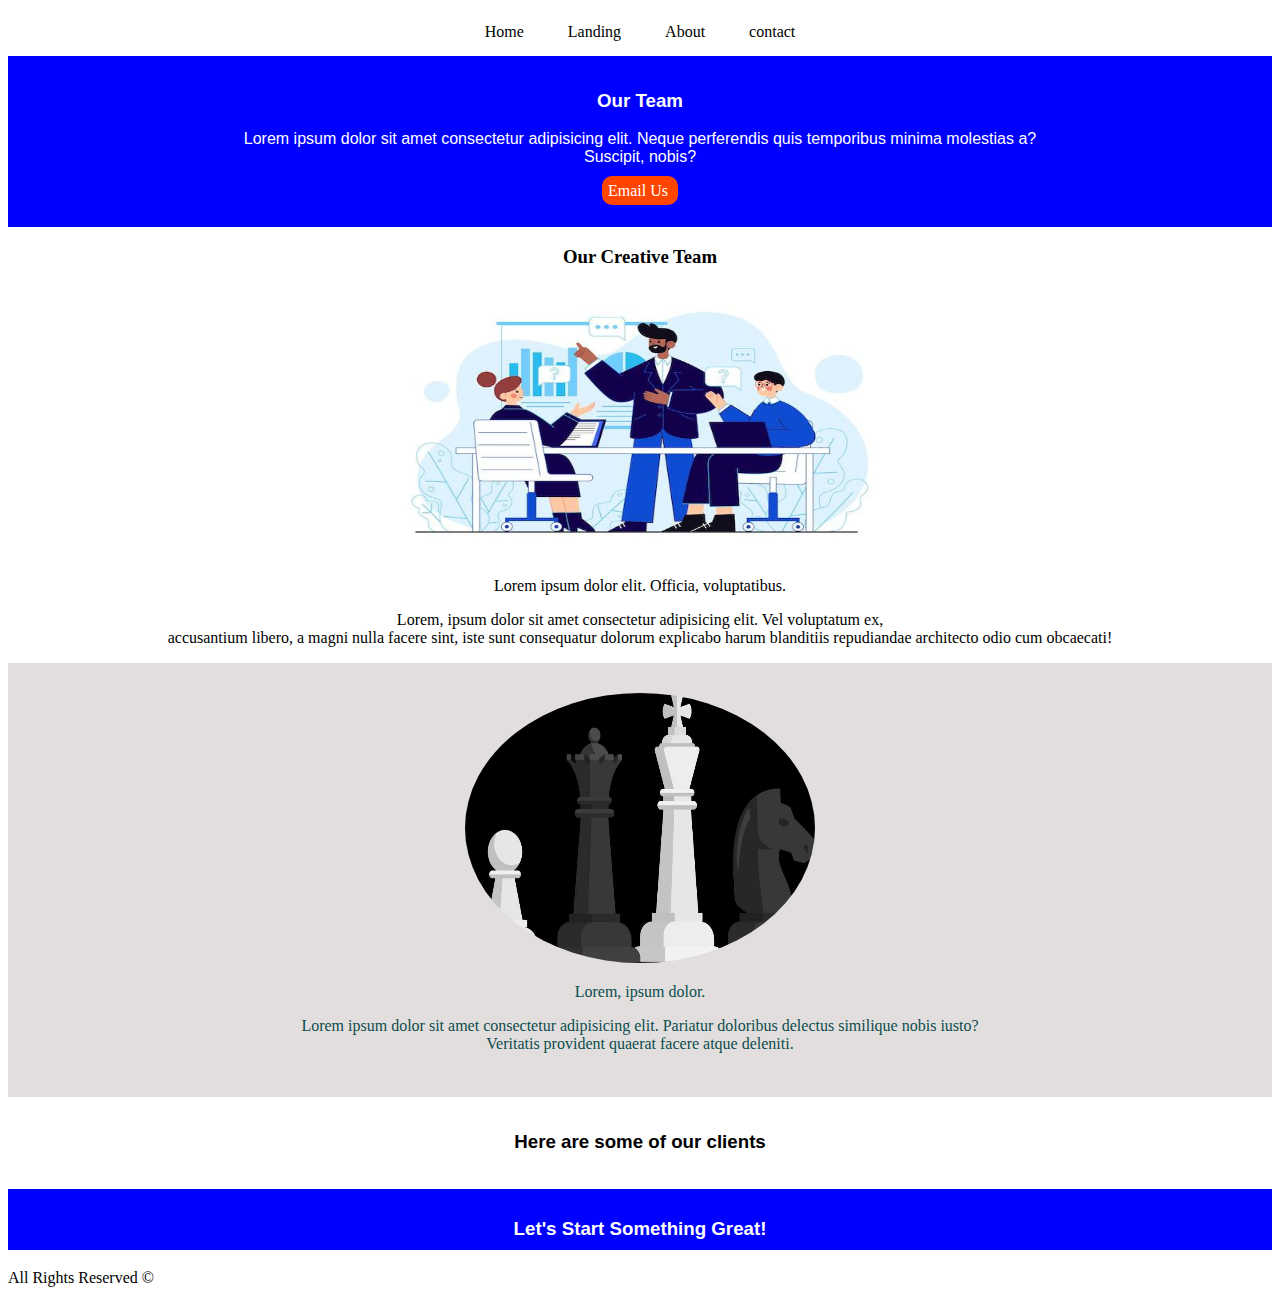
<file: WebD-v0.02-Beta/index.html>
<!DOCTYPE html>
<html lang="en">
<head>
    <link rel="stylesheet" href="./style.css">
    <meta charset="UTF-8">
    <meta name="viewport" content="width=device-width, initial-scale=1.0">
    <title>Class Work</title>
</head>
<body>
    <div class="contn">
       <div class="header">
            <p class="p1">
                <a href="#">Home</a>
                <a href="#">Landing</a>
                <a href="./index2.html">About</a>
                <a href="#">contact</a>
            </p>
        </div>
        <div class="body1">
            <h3>Our Team</h3>
            <p>Lorem ipsum dolor sit amet consectetur adipisicing elit. Neque perferendis quis temporibus minima molestias a?<br> Suscipit, nobis?</p>
            <span class="sp1"><a class="a1" href="#">Email Us</a></span>
        </div>
        <div class="body2">
            <h3>Our Creative Team</h3>
            <img class="img1" src="./images/team work illustrator.jpg" alt="Team">
            <p>Lorem ipsum dolor elit. Officia, voluptatibus.</p>
            <p>Lorem, ipsum dolor sit amet consectetur adipisicing elit. Vel voluptatum ex, <br> accusantium libero, a magni nulla facere sint, iste sunt consequatur dolorum explicabo harum blanditiis repudiandae architecto odio cum obcaecati!</p>
        </div>
        <div class="body3">
            <div>
                <span class="sp2"><img class="img2" src="./images/image2.jpeg" alt="jeffery"></span>
                <p>Lorem, ipsum dolor.</p>
                <p>Lorem ipsum dolor sit amet consectetur adipisicing elit. Pariatur doloribus delectus similique nobis iusto? <br> Veritatis provident quaerat facere atque deleniti.</p>
            </div>
            <br>
        </div>
        <div class="footer1">
            <h3>Here are some of our clients</h3>

            <br>
        </div>
        <div class="footer2">
            <h3>Let's Start Something Great!</h3>
        </div>
        <div class="footer3">
            <p>All Rights Reserved ©</p>
        </div>
    </div>
</body>
</html>
</file>
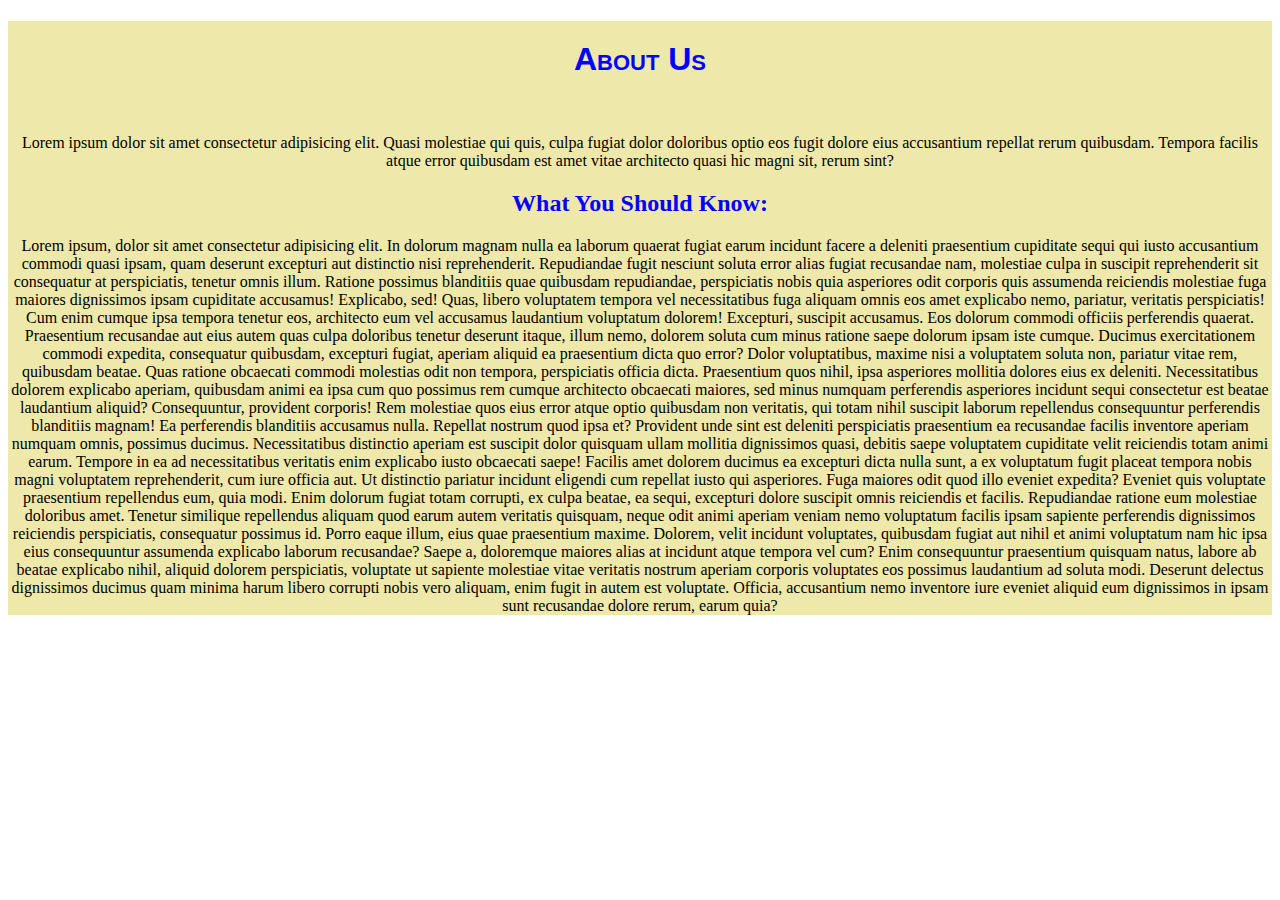
<file: WebD-v0.02-Beta/index2.html>
<!DOCTYPE html>
<html lang="en">
<head>
    <link rel="stylesheet" href="./style.css">
    <meta charset="UTF-8">
    <meta name="viewport" content="width=device-width, initial-scale=1.0">
    <title>Class Work: About Page</title>
</head>
<body>
    <div class="main">
        <h1 class="ih1">About Us</h1>
        <br>
        <P class="ip1">Lorem ipsum dolor sit amet consectetur adipisicing elit. Quasi molestiae qui quis, culpa fugiat dolor doloribus optio eos fugit dolore eius accusantium repellat rerum quibusdam. Tempora facilis atque error quibusdam est amet vitae architecto quasi hic magni sit, rerum sint?</P>
        <h2 class="ih2">What You Should Know:</h2>
        <p>Lorem ipsum, dolor sit amet consectetur adipisicing elit. In dolorum magnam nulla ea laborum quaerat fugiat earum incidunt facere a deleniti praesentium cupiditate sequi qui iusto accusantium commodi quasi ipsam, quam deserunt excepturi aut distinctio nisi reprehenderit. Repudiandae fugit nesciunt soluta error alias fugiat recusandae nam, molestiae culpa in suscipit reprehenderit sit consequatur at perspiciatis, tenetur omnis illum. Ratione possimus blanditiis quae quibusdam repudiandae, perspiciatis nobis quia asperiores odit corporis quis assumenda reiciendis molestiae fuga maiores dignissimos ipsam cupiditate accusamus! Explicabo, sed! Quas, libero voluptatem tempora vel necessitatibus fuga aliquam omnis eos amet explicabo nemo, pariatur, veritatis perspiciatis! Cum enim cumque ipsa tempora tenetur eos, architecto eum vel accusamus laudantium voluptatum dolorem! Excepturi, suscipit accusamus. Eos dolorum commodi officiis perferendis quaerat. Praesentium recusandae aut eius autem quas culpa doloribus tenetur deserunt itaque, illum nemo, dolorem soluta cum minus ratione saepe dolorum ipsam iste cumque. Ducimus exercitationem commodi expedita, consequatur quibusdam, excepturi fugiat, aperiam aliquid ea praesentium dicta quo error? Dolor voluptatibus, maxime nisi a voluptatem soluta non, pariatur vitae rem, quibusdam beatae. Quas ratione obcaecati commodi molestias odit non tempora, perspiciatis officia dicta. Praesentium quos nihil, ipsa asperiores mollitia dolores eius ex deleniti. Necessitatibus dolorem explicabo aperiam, quibusdam animi ea ipsa cum quo possimus rem cumque architecto obcaecati maiores, sed minus numquam perferendis asperiores incidunt sequi consectetur est beatae laudantium aliquid? Consequuntur, provident corporis! Rem molestiae quos eius error atque optio quibusdam non veritatis, qui totam nihil suscipit laborum repellendus consequuntur perferendis blanditiis magnam! Ea perferendis blanditiis accusamus nulla. Repellat nostrum quod ipsa et? Provident unde sint est deleniti perspiciatis praesentium ea recusandae facilis inventore aperiam numquam omnis, possimus ducimus. Necessitatibus distinctio aperiam est suscipit dolor quisquam ullam mollitia dignissimos quasi, debitis saepe voluptatem cupiditate velit reiciendis totam animi earum. Tempore in ea ad necessitatibus veritatis enim explicabo iusto obcaecati saepe! Facilis amet dolorem ducimus ea excepturi dicta nulla sunt, a ex voluptatum fugit placeat tempora nobis magni voluptatem reprehenderit, cum iure officia aut. Ut distinctio pariatur incidunt eligendi cum repellat iusto qui asperiores. Fuga maiores odit quod illo eveniet expedita? Eveniet quis voluptate praesentium repellendus eum, quia modi. Enim dolorum fugiat totam corrupti, ex culpa beatae, ea sequi, excepturi dolore suscipit omnis reiciendis et facilis. Repudiandae ratione eum molestiae doloribus amet. Tenetur similique repellendus aliquam quod earum autem veritatis quisquam, neque odit animi aperiam veniam nemo voluptatum facilis ipsam sapiente perferendis dignissimos reiciendis perspiciatis, consequatur possimus id. Porro eaque illum, eius quae praesentium maxime. Dolorem, velit incidunt voluptates, quibusdam fugiat aut nihil et animi voluptatum nam hic ipsa eius consequuntur assumenda explicabo laborum recusandae? Saepe a, doloremque maiores alias at incidunt atque tempora vel cum? Enim consequuntur praesentium quisquam natus, labore ab beatae explicabo nihil, aliquid dolorem perspiciatis, voluptate ut sapiente molestiae vitae veritatis nostrum aperiam corporis voluptates eos possimus laudantium ad soluta modi. Deserunt delectus dignissimos ducimus quam minima harum libero corrupti nobis vero aliquam, enim fugit in autem est voluptate. Officia, accusantium nemo inventore iure eveniet aliquid eum dignissimos in ipsam sunt recusandae dolore rerum, earum quia?</p>
    </div>
</body>
</html>
</file>
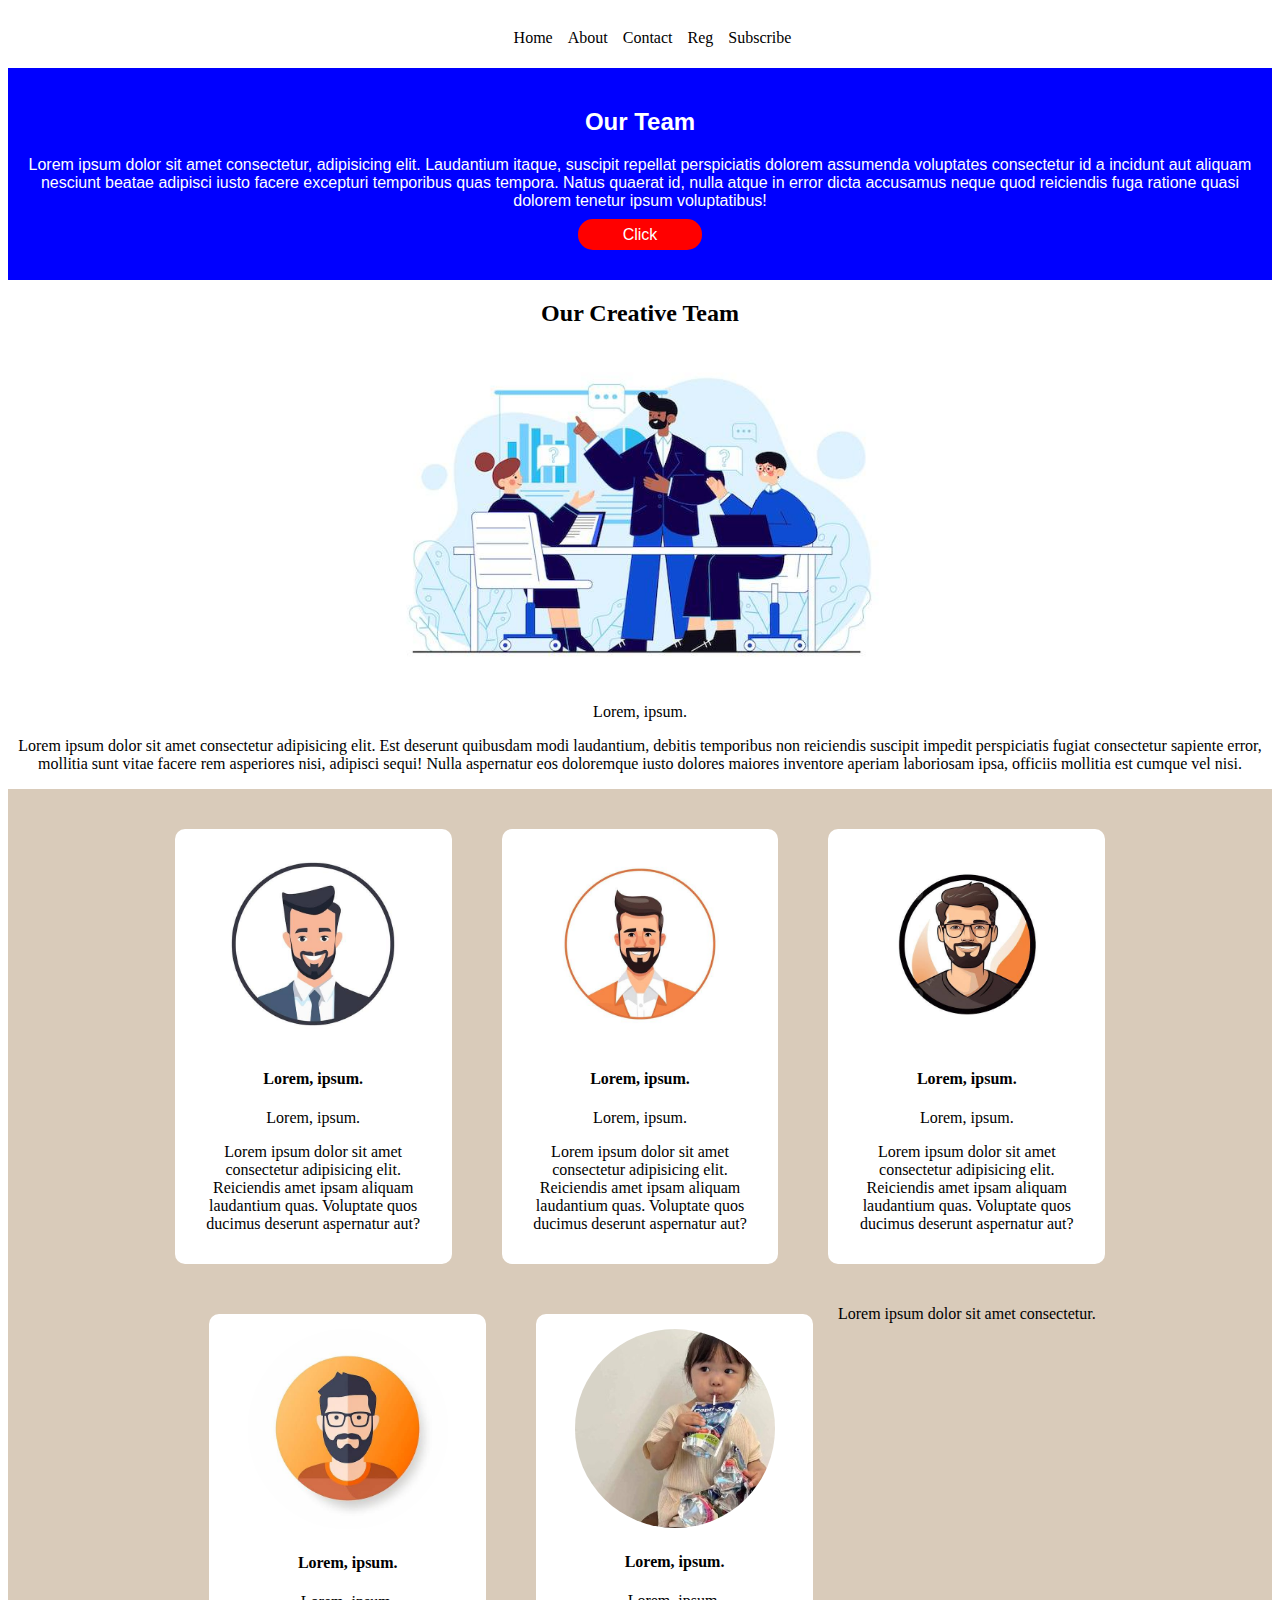
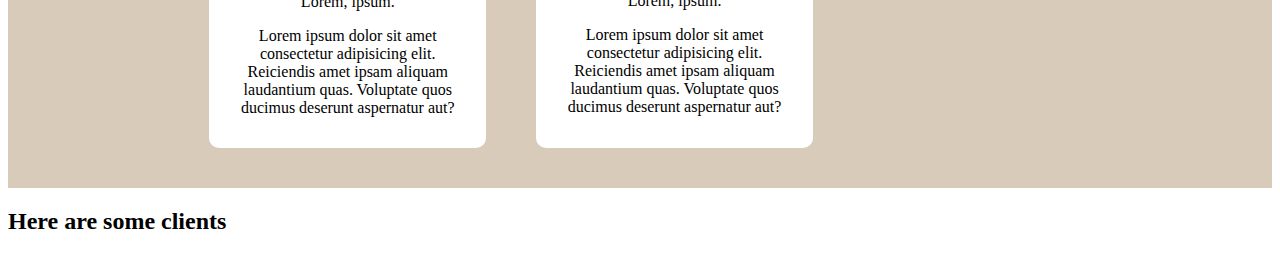
<file: WebD-v0.02-Beta/index3.html>
<!DOCTYPE html>
<html lang="en">
<head>
    <meta charset="UTF-8">
    <meta name="viewport" content="width=device-width, initial-scale=1.0">
    <title>Document</title>
    <link rel="stylesheet" href="./style2.css">
    <link rel="stylesheet" href="https://cdnjs.cloudflare.com/ajax/libs/font-awesome/6.5.2/css/all.min.css" integrity="sha512-SnH5WK+bZxgPHs44uWIX+LLJAJ9/2PkPKZ5QiAj6Ta86w+fsb2TkcmfRyVX3pBnMFcV7oQPJkl9QevSCWr3W6A==" crossorigin="anonymous" referrerpolicy="no-referrer" />
</head>
<body>
    <div class="nav">
        <ul>
            <li><a href="">Home</a></li>
            <li><a href="">About</a></li>
            <li><a href="">Contact</a></li>
            <li><a href="">Reg</a></li>
            <li><a href="">Subscribe</a></li>
            
        </ul>

    </div>
    <div class="OT">
        <h2>Our Team</h2>
        <p>Lorem ipsum dolor sit amet consectetur, adipisicing elit. Laudantium itaque, suscipit repellat perspiciatis dolorem assumenda voluptates consectetur id a incidunt aut aliquam nesciunt beatae adipisci iusto facere excepturi temporibus quas tempora. Natus quaerat id, nulla atque in error dicta accusamus neque quod reiciendis fuga ratione quasi dolorem tenetur ipsum voluptatibus!</p>   
        <p><a class="click" href=""><span>Click</span></a></p>     
    </div>
    
    <div class="OCT">
        <h2>Our Creative Team</h2>
        <img src="./images/team work illustrator.jpg" alt="">
        <p>Lorem, ipsum.</p>
        <p>Lorem ipsum dolor sit amet consectetur adipisicing elit. Est deserunt quibusdam modi laudantium, debitis temporibus non reiciendis suscipit impedit perspiciatis fugiat consectetur sapiente error, mollitia sunt vitae facere rem asperiores nisi, adipisci sequi! Nulla aspernatur eos doloremque iusto dolores maiores inventore aperiam laboriosam ipsa, officiis mollitia est cumque vel nisi.</p>
    </div>
    <div class="card">
        <div class="card1">
            <img src="./images/photo1.jpg" alt="">
            <h4>Lorem, ipsum.</h4>
            <p>Lorem, ipsum.</p>
            <p>Lorem ipsum dolor sit amet consectetur adipisicing elit. Reiciendis amet ipsam aliquam laudantium quas. Voluptate quos ducimus deserunt aspernatur aut?</p>
            <p><span><i class="fa-brands fa-facebook-f"></i></span> <span><i class="fa-brands fa-twitter"></i></span> <span><i class="fa-brands fa-instagram"></i></span></p>
        </div>
        <div class="card1">
            <img src="./images/photo2.jpg" alt="">
            <h4>Lorem, ipsum.</h4>
            <p>Lorem, ipsum.</p>
            <p>Lorem ipsum dolor sit amet consectetur adipisicing elit. Reiciendis amet ipsam aliquam laudantium quas. Voluptate quos ducimus deserunt aspernatur aut?</p>
            <p><span><i class="fa-brands fa-facebook-f"></i></span> <span><i class="fa-brands fa-twitter"></i></span> <span><i class="fa-brands fa-instagram"></i></span></p>
        </div>
        <div class="card1">
            <img src="./images/photo3.jpeg" alt="">
            <h4>Lorem, ipsum.</h4>
            <p>Lorem, ipsum.</p>
            <p>Lorem ipsum dolor sit amet consectetur adipisicing elit. Reiciendis amet ipsam aliquam laudantium quas. Voluptate quos ducimus deserunt aspernatur aut?</p>
            <p><span><i class="fa-brands fa-facebook-f"></i></span> <span><i class="fa-brands fa-twitter"></i></span> <span><i class="fa-brands fa-instagram"></i></span></p>
        </div>
        <div class="card1">
            <img src="./images/photo4.jpeg" alt="">
            <h4>Lorem, ipsum.</h4>
            <p>Lorem, ipsum.</p>
            <p>Lorem ipsum dolor sit amet consectetur adipisicing elit. Reiciendis amet ipsam aliquam laudantium quas. Voluptate quos ducimus deserunt aspernatur aut?</p>
            <p><span><i class="fa-brands fa-facebook-f"></i></span> <span><i class="fa-brands fa-twitter"></i></span> <span><i class="fa-brands fa-instagram"></i></span></p>
        </div>
        <div class="card1">
            <img src="./images/image4.jpeg" alt="">
            <h4>Lorem, ipsum.</h4>
            <p>Lorem, ipsum.</p>
            <p>Lorem ipsum dolor sit amet consectetur adipisicing elit. Reiciendis amet ipsam aliquam laudantium quas. Voluptate quos ducimus deserunt aspernatur aut?</p>
            <p><span><i class="fa-brands fa-facebook-f"></i></span> <span><i class="fa-brands fa-twitter"></i></span> <span><i class="fa-brands fa-instagram"></i></span></p>
        </div>
        <p>Lorem ipsum dolor sit amet consectetur.</p>
    </div>
    <div class="client">
        <h2>Here are some clients</h2>

    </div>
</body>
</html>
</file>
<file: WebD-v0.02-Beta/style.css>
/* styln header display */
.header{
    text-align: center;
    padding: 15px;

}
.contn .header .p1{
    display: inline;
    
}
.contn .header .p1 a{
    margin: 20px;
    padding-top: 10px;
    text-decoration: none;
    color: black;
}
/* styln body1 */
.contn .body1{
    text-align: center;
    background-color: blue;
    padding: 15px;
    padding-bottom: 27px;
}
.contn .body1 h3{
    font-family:'Gill Sans', 'Gill Sans MT', Calibri, 'Trebuchet MS', sans-serif;
    color: white;
    font-weight: bold;
}
.contn .body1 p{
    color: white;
    font-family:'Gill Sans', 'Gill Sans MT', Calibri, 'Trebuchet MS', sans-serif;
}
.contn .body1 .sp1{
    padding: 6px 6px;
    padding-left: 6px;
    padding-right: 10px;
    border-radius: 10px;
    background-color:orangered;
    
}
.sp1:hover{
    letter-spacing: 3px;
}
.contn .body1 .a1{
    text-decoration: none;
    color: white;
}
/* Styln body2 */
.contn .body2{
    text-align: center;
    background: white;
}
.contn .body2 .img1{
    width: 500px;
    height: 270px;
}
/* Styln body3 */
.contn .body3{
    text-align: center;
    background: rgb(226, 222, 222);
    padding-top: 30px;
    padding-bottom: 10px;
}
.contn .body3 .img2{
    border-radius:50%;
    width: 350px;
    height: 270px;
}
.contn .body3 p{
    color: rgb(12, 77, 77);
}
/* Styln footer1 */
.contn .footer1{
    text-align: center;
    padding-top: 15px;
    font-family: 'Gill Sans', 'Gill Sans MT', Calibri, 'Trebuchet MS', sans-serif;
}
/* Styln footer2 */
.contn .footer2{
    background: blue;
    text-align: center;
    padding-top: 10px;
}
.contn .footer2 h3{
    color: white;
    font-family: 'Gill Sans', 'Gill Sans MT', Calibri, 'Trebuchet MS', sans-serif;
    padding-bottom: 10px;
}

/* STARTING FROM HERE IS index2.html*/
.main{
    text-align: center;
    background: palegoldenrod;
}
.main .ih1{
    padding-top: 20px;
    color: blue;
    font-family: 'Gill Sans', 'Gill Sans MT', Calibri, 'Trebuchet MS', sans-serif;
    font-variant: small-caps;
}
.main .ih2{
    color: blue;
}
</file>
<file: WebD-v0.02-Beta/style2.css>
.nav {
    text-align: center;
    padding: 5px 0px;
}
.nav ul {
    list-style: none;
    display:inline-flex;
}
.nav ul li {
    margin-right: 15px;
}
.nav ul li a {
    text-decoration: none;
    color: black;
}

/*OUR TEAM*/
.OT {
    background: blue;
    text-align: center;
    padding: 20px;
    color: white;
    font-family:'Gill Sans', 'Gill Sans MT', Calibri, 'Trebuchet MS', sans-serif;
}
.click {
    text-decoration: none;
    color: white;
}
.click:hover {
    letter-spacing: 5px;
    transition: .3s;
}
.click span {
    background: red;
    padding: 7px 45px;
    border-radius: 15px;
}
/*OUR CREATIVE TEAM*/
.OCT {
    text-align: center;
}
.OCT img {
    width: 40%;
}
/*CARD SECTION*/
.card {
    background: rgba(164, 132, 90, 0.421);
    padding: 15px;
    display:flex;
    flex-wrap:wrap;
    justify-content: center;
}
.card1 {
    text-align: center;
    border-radius: 10px;
    background: white;
    padding: 15px;
    width: 20%;
    margin: 25px;
}
.card img {
    width: 200px;
    border-radius: 50%;
}
</file>
